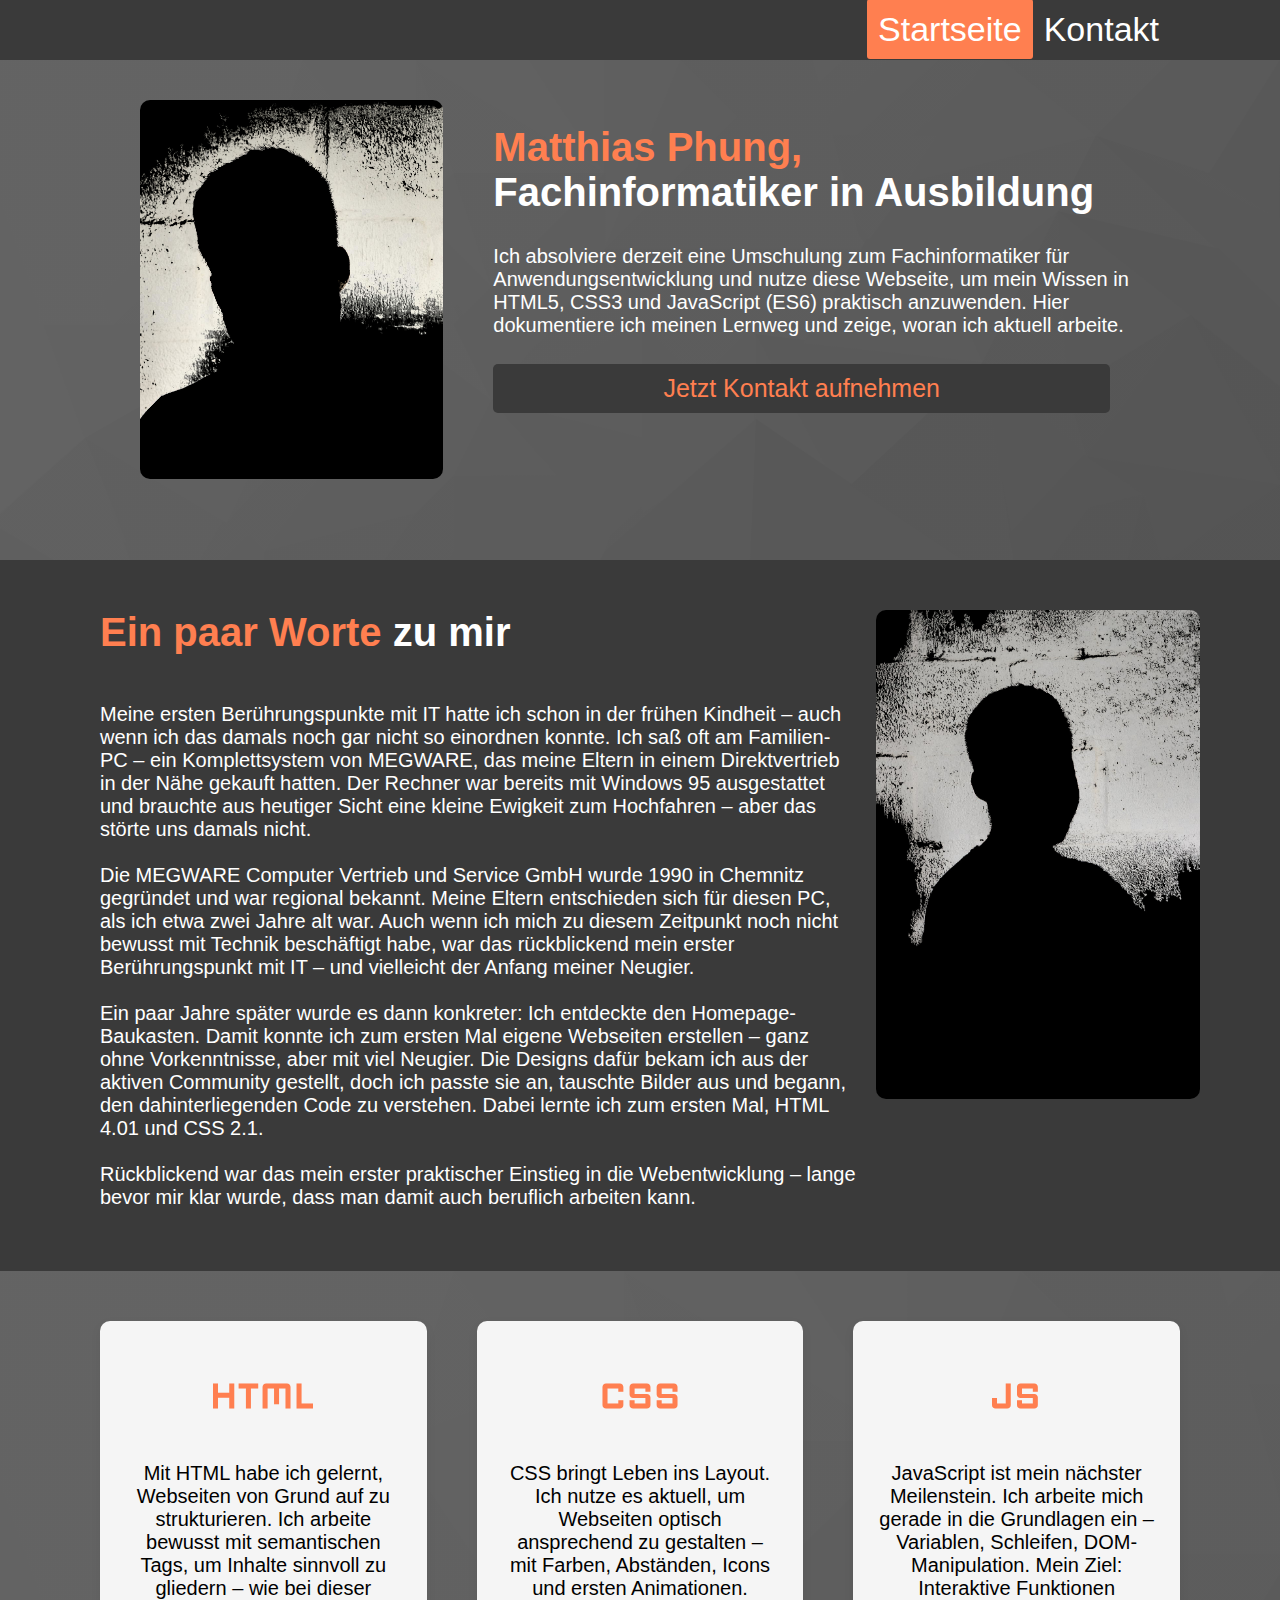
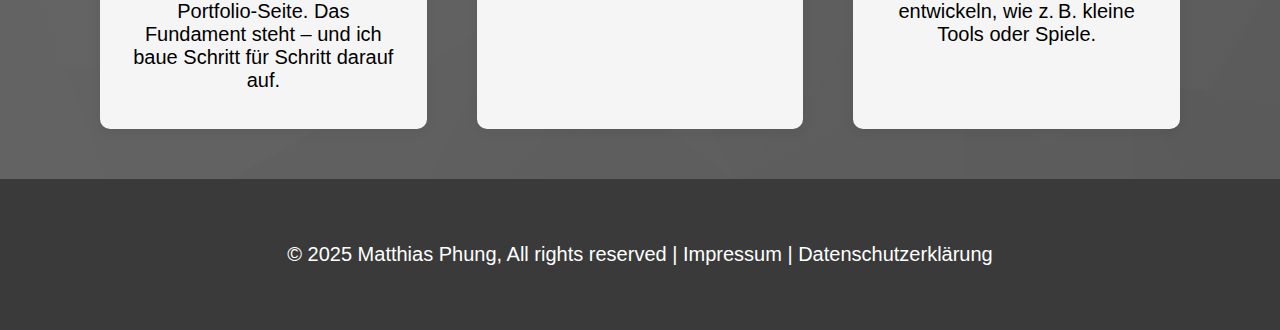
<file: index.html>
<!-- index.html -->
<!DOCTYPE html>
<html lang="de">
<head>
  <meta charset="UTF-8">
  <meta name="viewport" content="width=device-width, initial-scale=1.0">
  <meta name="description" content="SummonScoped – Kreatives Portfolio für moderne Webentwicklung, JavaScript-Projekte und durchdachte Lösungen.">
  <meta name="keywords" content="Webentwicklung, Portfolio, SummonScoped, JavaScript, HTML, Entwickler">
  <meta name="author" content="SummonScoped">
  <title>SummonScoped Portfolio</title>
  <link rel="icon" href="bilder/icon_header.png" type="image/png">
  <link href="https://fonts.googleapis.com/css2?family=Material+Symbols+Outlined" rel="stylesheet" />
  <link rel="stylesheet" href="css/style.css">
  <script src="js/script.js"></script>
</head>
<body>
  <header>
    <nav id="main-nav">
      <div class="standard-container nav-flex">
        <h1></h1>

        <ul>
          <li><a class="active-page" href="index.html">Startseite</a></li>
          <li><a href="contact.html">Kontakt</a></li>
        </ul>
      </div>
    </nav>
    <div id="welcome">
      <div class="standard-container welcome-grid">
        <div class="welcome-picture">
          <img src="bilder/bewerbungsfoto0.jpeg" alt="Matthias Phung Profilbild">
        </div>
        <div class="welcome-content">
          <h2><span class="text-highlighted">Matthias Phung,</span><br>Fachinformatiker in Ausbildung</h2><br>
          <p>Ich absolviere derzeit eine Umschulung zum Fachinformatiker für Anwendungsentwicklung und nutze diese Webseite, um mein Wissen in HTML5, CSS3 und JavaScript (ES6) praktisch anzuwenden. Hier dokumentiere ich meinen Lernweg und zeige, woran ich aktuell arbeite.</p>
          <a class="btn" href="contact.html">Jetzt Kontakt aufnehmen</a>
        </div>
      </div>
    </div>
  </header>

  <section id="about">
    <div class="standard-container about-grid">
      <div class="about-content">
        <h2><span class="text-highlighted">Ein paar Worte</span> zu mir</h2><br><br>
        <p>Meine ersten Berührungspunkte mit IT hatte ich schon in der frühen Kindheit – auch wenn ich das damals noch gar nicht so einordnen konnte. Ich saß oft am Familien-PC – ein Komplettsystem von MEGWARE, das meine Eltern in einem Direktvertrieb in der Nähe gekauft hatten. Der Rechner war bereits mit Windows 95 ausgestattet und brauchte aus heutiger Sicht eine kleine Ewigkeit zum Hochfahren – aber das störte uns damals nicht.<br><br> Die MEGWARE Computer Vertrieb und Service GmbH wurde 1990 in Chemnitz gegründet und war regional bekannt. Meine Eltern entschieden sich für diesen PC, als ich etwa zwei Jahre alt war. Auch wenn ich mich zu diesem Zeitpunkt noch nicht bewusst mit Technik beschäftigt habe, war das rückblickend mein erster Berührungspunkt mit IT – und vielleicht der Anfang meiner Neugier.<br><br>Ein paar Jahre später wurde es dann konkreter: Ich entdeckte den Homepage-Baukasten. Damit konnte ich zum ersten Mal eigene Webseiten erstellen – ganz ohne Vorkenntnisse, aber mit viel Neugier. Die Designs dafür bekam ich aus der aktiven Community gestellt, doch ich passte sie an, tauschte Bilder aus und begann, den dahinterliegenden Code zu verstehen. Dabei lernte ich zum ersten Mal, HTML 4.01 und CSS 2.1.<br><br> Rückblickend war das mein erster praktischer Einstieg in die Webentwicklung – lange bevor mir klar wurde, dass man damit auch beruflich arbeiten kann.
        </p>
      </div>
      <div class="about-img">
        <img src="bilder/bewerbungsfoto_0.jpeg" alt="Matthias Phung about">
      </div>
    </div>
  </section>

  <section id="skills">
    <div class="standard-container skills-grid">
      <div class="skill">
        <span class="material-symbols-outlined">html</span>
        <p>Mit HTML habe ich gelernt, Webseiten von Grund auf zu strukturieren.  
          Ich arbeite bewusst mit semantischen Tags, um Inhalte sinnvoll zu gliedern –  
          wie bei dieser Portfolio-Seite.  
          Das Fundament steht – und ich baue Schritt für Schritt darauf auf.
        </p>
      </div>
      <div class="skill">
        <span class="material-symbols-outlined">css</span>
        <p>CSS bringt Leben ins Layout. Ich nutze es aktuell, um Webseiten optisch ansprechend zu gestalten – mit Farben, Abständen, Icons und ersten Animationen.  
        </p>
      </div>
      <div class="skill">
        <span class="material-symbols-outlined">javascript</span>
        <p>JavaScript ist mein nächster Meilenstein.  
          Ich arbeite mich gerade in die Grundlagen ein – Variablen, Schleifen, DOM-Manipulation.  
          Mein Ziel: Interaktive Funktionen entwickeln, wie z. B. kleine Tools oder Spiele. 
        </p>
      </div>
    </div>
  </section>

  <footer id="main-footer">
    <div class="standard-container">
      <p>&copy; 2025 Matthias Phung, All rights reserved | <a href="#">Impressum</a> | <a href="#">Datenschutzerklärung</a></p>
    </div>
  </footer>
</body>
</html>
</file>
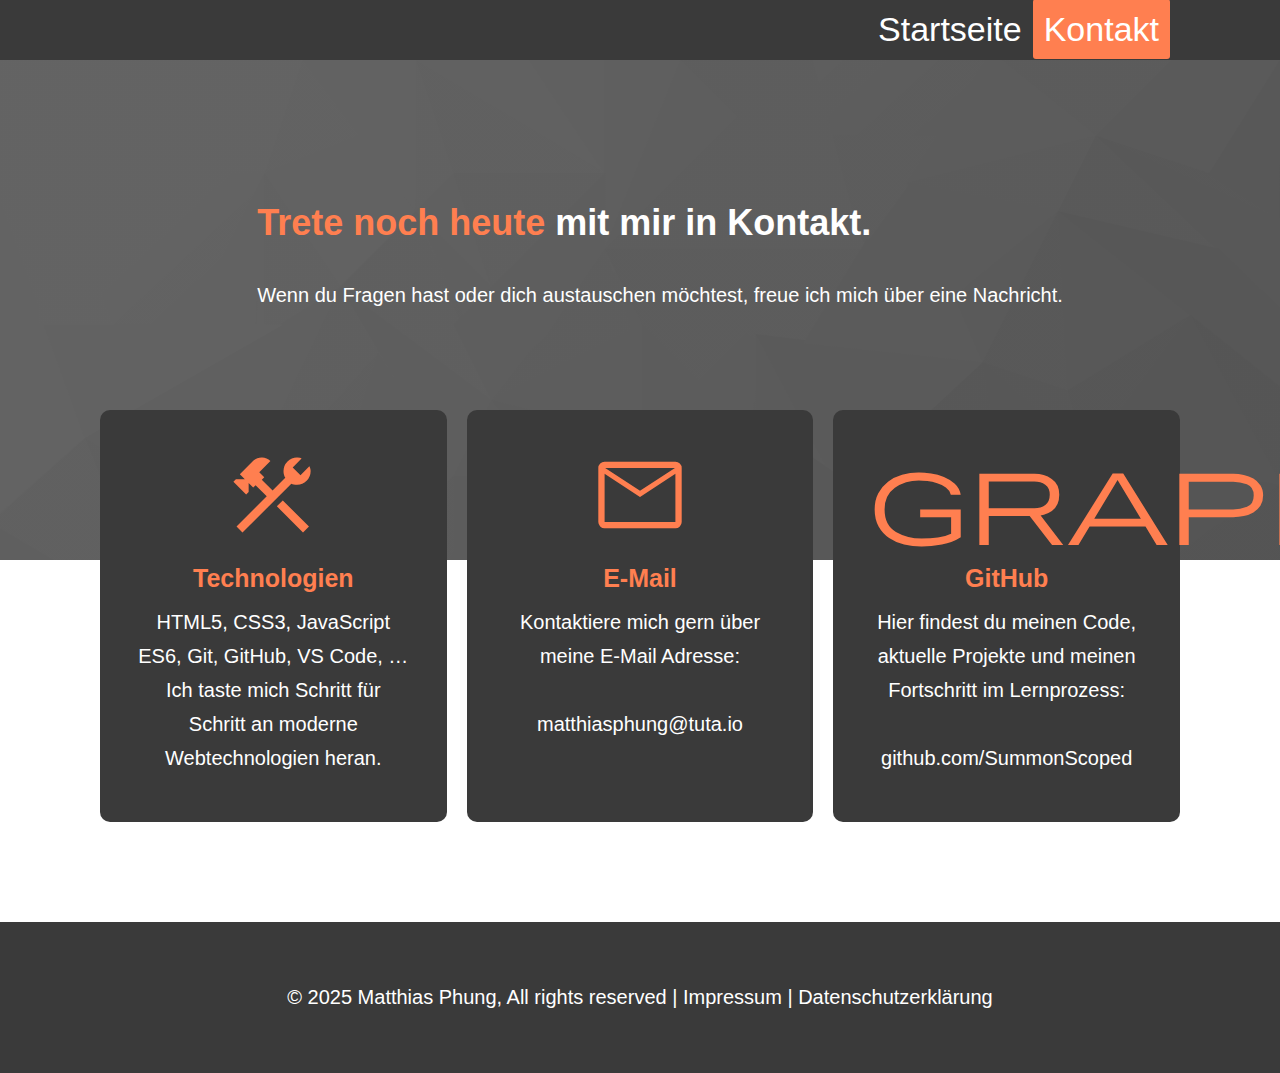
<file: contact.html>
<!-- contact.html -->
<!DOCTYPE html>
<html lang="de">
<head>
  <meta charset="UTF-8">
  <meta name="viewport" content="width=device-width, initial-scale=1.0">
  <meta name="description" content="SummonScoped – Nehme noch heute Kontakt mit Matthias Phung auf.">
  <meta name="keywords" content="Matthias Phung Kontakt">
  <meta name="author" content="SummonScoped">
  <title>SummonScoped Kontakt</title>
  <link rel="icon" href="bilder/icon_header.png" type="image/png">
  <link href="https://fonts.googleapis.com/css2?family=Material+Symbols+Outlined" rel="stylesheet" />
  <link rel="stylesheet" href="css/style.css">
  <script src="js/script.js"></script>
</head>
<body>
  <header>
    <nav id="main-nav">
      <div class="standard-container nav-flex">
        <h1></h1>
        <ul>
          <li><a href="index.html">Startseite</a></li>
          <li><a class="active-page" href="contact.html">Kontakt</a></li>
        </ul>
      </div>
    </nav>
    <div id="contact-heading">
      <div class="standard-container">
        <div class="heading-content">
          <h2><span class="text-highlighted">Trete noch heute</span> mit mir in Kontakt.</h2><br>
          <p>Wenn du Fragen hast oder dich austauschen möchtest, freue ich mich über eine Nachricht.</p>
        </div>
      </div>
    </div>
  </header>

  <section id="contact-options">
    <div class="standard-container contact-grid">
      <div class="contact-option">
        <span class="material-symbols-outlined">construction</span>
        <h3>Technologien</h3>
        <p>HTML5, CSS3, JavaScript ES6, Git, GitHub, VS Code, …
          Ich taste mich Schritt für Schritt an moderne Webtechnologien heran.</p>
      </div>
      <div class="contact-option">
        <span class="material-symbols-outlined">mail</span>
        <h3>E-Mail</h3>
        <p>Kontaktiere mich gern über meine E-Mail Adresse: <br><br>matthiasphung@tuta.io</p>
      </div>
      <div class="contact-option">
        <span class="material-symbols-outlined">graph_1</span>
        <h3>GitHub</h3>
        <p>Hier findest du meinen Code, aktuelle Projekte
          und meinen Fortschritt im Lernprozess:<br><br>
          <a href="https://github.com/SummonScoped" target="_blank">github.com/SummonScoped</a>
        </p>
          
      </div>
    </div>
  </section>

  <footer id="main-footer">
    <div class="standard-container">
      <p>&copy; 2025 Matthias Phung, All rights reserved | <a href="impressum.html">Impressum</a> | <a href="datenschutz.html">Datenschutzerklärung</a></p>
    </div>
  </footer>
</body>
</html>
</file>
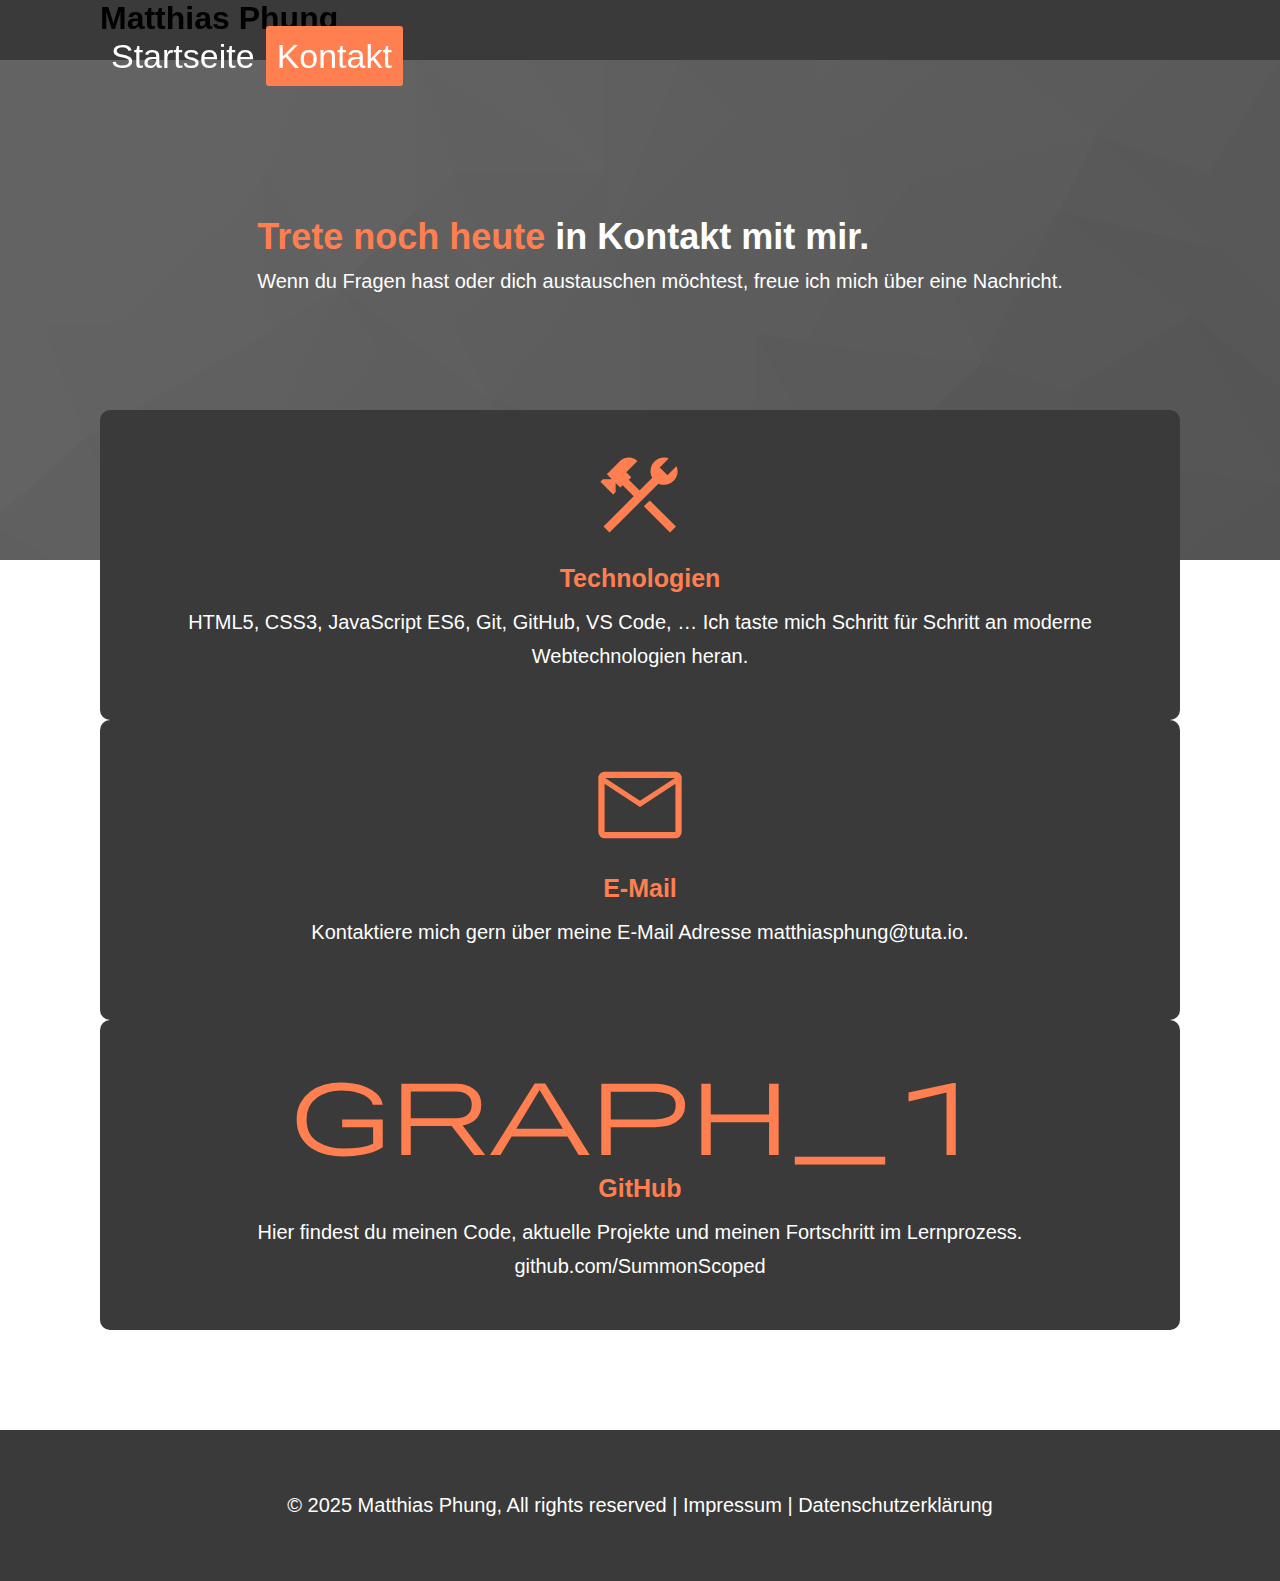
<file: legacy.html>
<!DOCTYPE html>
<html lang="de">
<head>
  <meta charset="UTF-8">
  <meta name="viewport" content="width=device-width, initial-scale=1.0">
  <meta name="description" content="SummonScoped – Nehme noch heute Kontakt mit Matthias Phung auf.">
  <meta name="keywords" content="Matthias Phung Kontakt">
  <meta name="author" content="SummonScoped">
  <title>SummonScoped Kontakt</title>
  <link rel="icon" href="bilder/icon_header.png" type="image/png">
  <link href="https://fonts.googleapis.com/css2?family=Material+Symbols+Outlined" rel="stylesheet" />
  <link rel="stylesheet" href="css/style.css">
</head>
<body>
  <header>
    <nav id="main-nav">
      <div class="standard-container">
        <h1>Matthias Phung</h1>
        <ul>
          <li><a href="index.html">Startseite</a></li>
          <li><a class="active-page"href="contact.html">Kontakt</a></li>
        </ul>
      </div>
    </nav>
    <div id="contact-heading">
      <div class="standard-container">
        <div class="heading-content">
          <h2><span class="text-highlighted">Trete noch heute</span> in Kontakt mit mir.</h2>
          <p>Wenn du Fragen hast oder dich austauschen möchtest, freue ich mich über eine Nachricht.</p>

        </div>

      </div>

    </div>
    
  </header>

  <section id="contact-options">
    <div class="standard-container">
      <div class="contact-option">
        <span class="material-symbols-outlined">construction</span>
        <h3>Technologien</h3>
        <p>HTML5, CSS3, JavaScript ES6, Git, GitHub, VS Code, …
          Ich taste mich Schritt für Schritt an moderne Webtechnologien heran.</p>
      </div>
      <div class="contact-option">
        <span class="material-symbols-outlined">mail</span>
        <h3>E-Mail</h3>
        <p>Kontaktiere mich gern über meine E-Mail Adresse matthiasphung@tuta.io.</p>
      </div>
      <div class="contact-option">
        <span class="material-symbols-outlined">graph_1</span>
        <h3>GitHub</h3>
        <p>Hier findest du meinen Code, aktuelle Projekte
          und meinen Fortschritt im Lernprozess.
          github.com/SummonScoped</p>
      </div>

    </div>

  </section>

  

  <footer id="main-footer">
    <div class="standard-container">
      <p>&copy; 2025 Matthias Phung, All rights reserved | <a href="impressum.html">Impressum</a> | <a href="datenschutz.html">Datenschutzerklärung</a></p>

    </div>

  </footer>


  
</body>
    </html>
</file>
<file: css/style.css>
*, *::before, *::after {
  box-sizing: border-box;
  margin: 0;
  padding: 0;
  font-family: Arial, Helvetica, sans-serif;
}

body {
  padding-top: 60px; /* Teil 6/6 position fixed; */
}

a {
  color: #3a3a3a;
  text-decoration: none;
}

p{
  padding-top: 12px;
  padding-bottom: 12px;
  font-size: 20px;
}

/* Hilfsklassen*/

.standard-container {
  max-width: 1080px;
  margin: 0 auto;
}

.text-highlighted {
  color: coral;
}

.btn {
  display: block;
  width: calc(100% - 30px);
  font-size: 25px;
  padding: 10px 15px;
  background-color: #3a3a3a;
  color: coral;
  border-radius: 5px;
  text-align: center;
  margin: 15px 0;
  transition: all 0.3s ease;
}

.btn:hover {
  background: coral;
  color: white;
}

/*
 ------- Navigationsleiste ------ */

/* Navigation */
#main-nav {
  background: #3a3a3a;
  position:fixed; /*1/6 Teile sind notwendig damit es funktioniert */
  top: 0; /* Teil 2/6 position fixed;*/
  left: 0; /* Teil 3/6 position fixed;*/
  right: 0; /* Teil 4/6 position fixed;*/
  height: 60px; /* Teil 5/6 position fixed;*/
} 

/* Kompakte Version beim Scrollen Teil 1/5 (Sticky-Shrink-Effekt)*/
#main-nav.shrink {
  height: 45px;
  padding: 0 20px;
  font-size: 0.95em;
  box-shadow: 0 2px 6px rgba(0, 0, 0, 0.2);
}

.nav-flex {
  display: flex;
  justify-content: space-between;
  align-items: center;
  padding: 10px;
}

.nav-flex a:hover {
  transition: all 0.4s ease;
}

#main-nav ul {
  display: flex;
  list-style: none;
  
}

#main-nav a {
  color: white;
  font-size: 34px;
  padding: 11px;
  transition: all 0.3s ease; /* Kompakte Version beim Scrollen Teil 3/5 */ 
}

/* Kompakte Version beim Scrollen Teil 4/5 */ 
#main-nav .active-page {
  background-color: coral;
  border-radius: 3px;
}

/* Kompakte Version beim Scrollen Teil 5/5 */ 
#main-nav.shrink a {
  padding: 8px;
  font-size: 1.5em;
}

#main-nav a:hover,
#main-nav a.active-page {
  background-color: coral;
  color: white;
}

/* Welcome Section */
#welcome {
  background-image: linear-gradient(rgba(0,0,0,0.6), rgba(0,0,0,0.6)), url(../bilder/Banner_Light.png);
  background-size: cover;
  background-repeat: no-repeat;
  min-height: 500px;
  color: white;
}

.welcome-grid {
  display: grid;
  grid-template-columns: 1fr 2fr;
  gap: 50px;
  align-items: center;
  padding-top: 40px;
}

.welcome-content {
  padding-bottom: 30px;
  margin-right: clamp(15px, 5vw, 40px);
}

.welcome-picture img {
  width: 100%;
  border-radius: 10px;
}

.welcome-picture {
  margin-left: clamp(15px, 5vw, 40px);
}

.welcome-content h2 {
  font-size: 40px;
}

/* About Section */
#about {
  background-color: #3a3a3a;
  color: white;
  padding: 50px;
}

.about-grid {
  display: grid;
  grid-template-columns: 70% 30%;
  gap: 20px;
  align-items: start;
}

.about-img img {
  width: 100%;
  border-radius: 10px;
}

.about-content h2 {
  font-size: 40px;
}

/* Skills Section */
#skills {
  background-image: linear-gradient(rgba(0,0,0,0.6), rgba(0,0,0,0.6)), url(../bilder/Banner_Light.png);
  padding: 50px 0;
}

.skill {
  background-color: #f5f5f5;
  border-radius: 10px;
  padding: 25px;
  box-shadow: 0 4px 12px rgba(0, 0, 0, 0.05);
}

.skills-grid {
  display: grid;
  grid-template-columns: repeat(3, 1fr);
  gap: 50px;
  text-align: center;
}

.skill span:hover {
  transform: scale(1.1);
  transition: transform 0.3s ease;
}

.skill:hover {
  transform: translateY(-5px);
  transition: all 0.3s ease;
}




.material-symbols-outlined {
  font-size: 100px;
  color: coral;
}

/* Contact Section */
#contact-heading {
  background-image: linear-gradient(rgba(0,0,0,0.6), rgba(0,0,0,0.6)), url(../bilder/Banner_Light.png);
  background-size: cover;
  background-repeat: no-repeat;
  min-height: 500px;
  color: white;
  display: flex;
  align-items: center;
}

.heading-content {
  font-size: 24px;
}

#contact-options {
  margin-top: -150px;
  padding-bottom: 100px;
}

.contact-grid {
  display: grid;
  grid-template-columns: repeat(auto-fit, minmax(300px, 1fr));
  gap: 20px;
}

.contact-option {
  background-color: #3a3a3a;
  color: white;
  padding: 35px;
  border-radius: 10px;
  text-align: center;
  min-height: 300px;
}

.contact-option a {
  color: white;
}

.contact-option a:hover {
  text-decoration: underline;
}

.contact-option h3 {
  color: coral;
  font-size: 25px;
  margin-top: 15px;
}

.contact-option p {
  line-height: 1.7em;
}

.heading-content {
  padding-bottom: 100px;
  margin-left: clamp(15px, 5vw, 40px);
}

/* Footer */
#main-footer {
  background: #3a3a3a;
  color: white;
  text-align: center;
  padding: 52px 15px;
}

#main-footer a {
  color: white;
}

#main-footer a:hover {
  text-decoration: underline;
}

/* ------- Media Querys Section ------ */


@media (max-width: 768px) {
  #about .about-content,
  #about .about-img {
    width: 100%;
    float: none;
    text-align: center;
  }
}
  @media (max-width: 768px) {
    .skills-grid {
      grid-template-columns: 1fr;
    }
  }  

  @media (max-width: 768px) {
    .welcome-picture {
      margin-top: -40px;
      margin-left: clamp(15px, 5vw, 40px);
  }
  

  #about .about-img img {
    max-width: 80%;
    margin: 0 auto;
  }

  #skills .skill {
    width: 100%;
  }

  #contact-options .contact-option {
    width: 100%;
    float: none;
    margin-bottom: 20px;
  }
}
</file>
